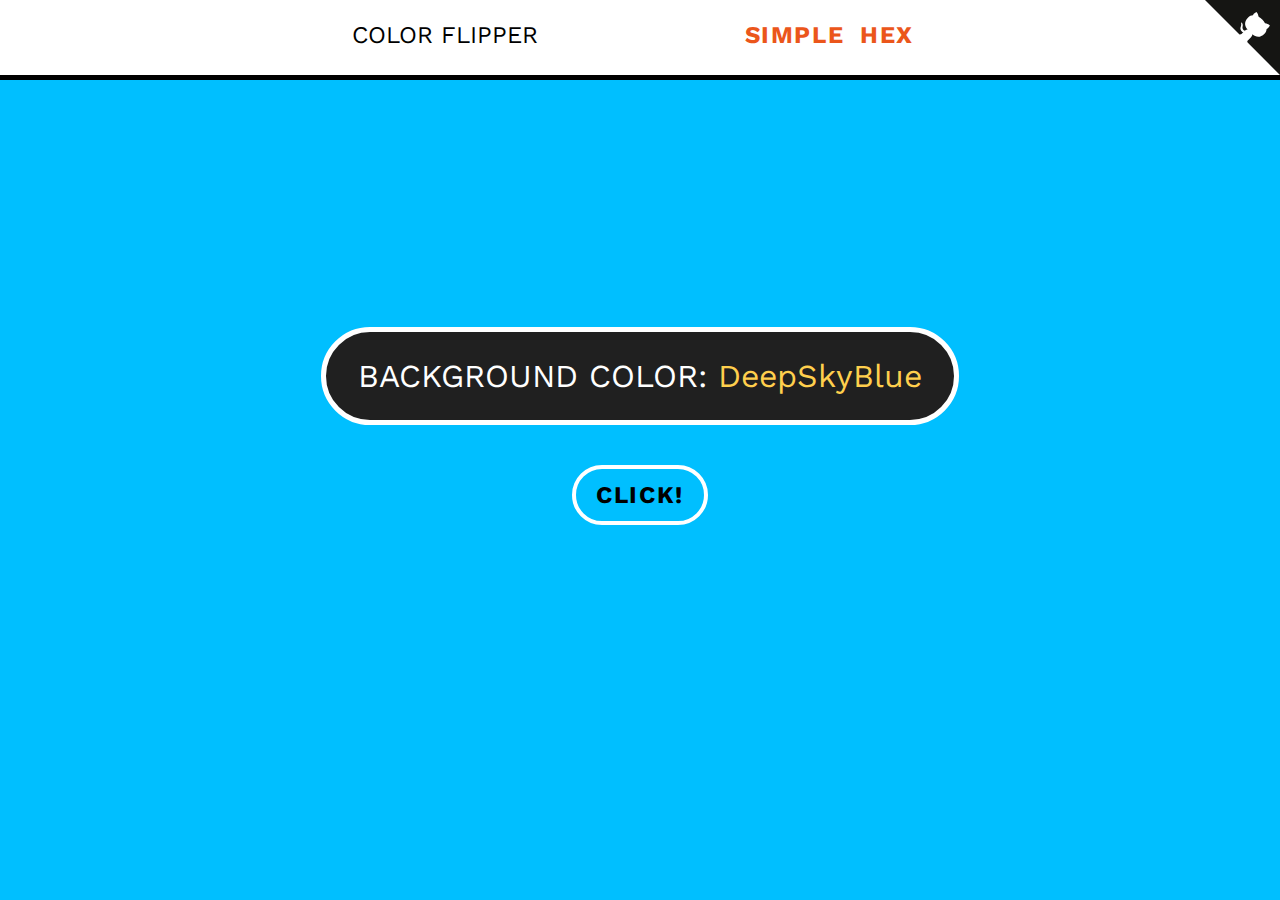
<file: color-flipper/index.html>
<!DOCTYPE html>
<html lang="en">

	<head>
		<meta charset="UTF-8" />
		<meta name="viewport" content="width=device-width, initial-scale=1.0" />
		<meta property="og:title" content="Color Flipper" />
		<meta property="og:image" content="https://emjose.github.io/color-flipper/Assets/meta-002-colors.png" />
		<meta property="og:image:alt"
			content="A button to change the color of the background of the web app. Click to visit website." />
		<meta property="og:description" content="Project by Emmanuel Jose" />
		<meta property="og:url" content="https://emjose.github.io/color-flipper/" />
		<meta property="og:type" content="website" />
		<meta name="twitter:card" content="summary" />
		<meta name="description" content="A background color flipper. Click to visit website." />
		<meta name="theme-color" content="#00BFFF" />
		<meta name="keywords" content="HTML, CSS, JavaScript, button, color changer, color flipper" />
		<meta name="author" content="Emmanuel Jose" />
		<title>Color Flipper</title>
		<link rel="icon" type="image/png" href="Assets/emmanuel-jose.ico" />
		<link rel="apple-touch-icon" sizes="180x180" href="Assets/apple-touch-icon.png" />
		<link rel="icon" type="image/png" sizes="32x32" href="Assets/favicon-32x32.png" />
		<link rel="icon" type="image/png" sizes="16x16" href="Assets/favicon-16x16.png" />
		<link rel="manifest" href="manifest.webmanifest" />
		<link rel="canonical" href="https://emjose.github.io/color-flipper/" />
		<link rel="stylesheet" href="styles.css" />
	</head>

	<body>
		<nav>

			<div class="nav-center">
				<p id="color-flipper">COLOR FLIPPER</p>
				<ul class="nav-links">
					<li><a href="index.html" title="Color Name">SIMPLE</a></li>
					<li><a href="hex.html" title="Hex Value">HEX</a></li>
				</ul>
			</div>

			<a href="https://github.com/emjose/color-flipper/#header" target="_blank" rel="noopener noreferrer"
				class="github-corner" title="View source on GitHub" aria-label="View source on GitHub">
				<svg width="75" height="75" viewBox="0 0 250 250"
					style="fill: var(--github-fill); color: var(--github-color); position: absolute; top: 0; border: 0; right: 0"
					aria-hidden="true">
					<path d="M0,0 L115,115 L130,115 L142,142 L250,250 L250,0 Z"></path>
					<path
						d="M128.3,109.0 C113.8,99.7 119.0,89.6 119.0,89.6 C122.0,82.7 120.5,78.6 120.5,78.6 C119.2,72.0 123.4,76.3 123.4,76.3 C127.3,80.9 125.5,87.3 125.5,87.3 C122.9,97.6 130.6,101.9 134.4,103.2"
						fill="currentColor" style="transform-origin: 130px 106px" class="octo-arm"></path>
					<path
						d="M115.0,115.0 C114.9,115.1 118.7,116.5 119.8,115.4 L133.7,101.6 C136.9,99.2 139.9,98.4 142.2,98.6 C133.8,88.0 127.5,74.4 143.8,58.0 C148.5,53.4 154.0,51.2 159.7,51.0 C160.3,49.4 163.2,43.6 171.4,40.1 C171.4,40.1 176.1,42.5 178.8,56.2 C183.1,58.6 187.2,61.8 190.9,65.4 C194.5,69.0 197.7,73.2 200.1,77.6 C213.8,80.2 216.3,84.9 216.3,84.9 C212.7,93.1 206.9,96.0 205.4,96.6 C205.1,102.4 203.0,107.8 198.3,112.5 C181.9,128.9 168.3,122.5 157.7,114.1 C157.9,116.9 156.7,120.9 152.7,124.9 L141.0,136.5 C139.8,137.7 141.6,141.9 141.8,141.8 Z"
						fill="currentColor" class="octo-body"></path>
				</svg>
			</a>

		</nav>

		<main>
			<div class="container">
				<p>BACKGROUND COLOR: <span class="color">DeepSkyBlue</span></p>
				<button class="btn btn-hero" id="btn">click!</button>
			</div>
		</main>

		<script src="app.js"></script>
	</body>

</html>

<!-- Emmanuel Jose logo and favicon. © Emmanuel Jose. All Rights Reserved. -->
</file>
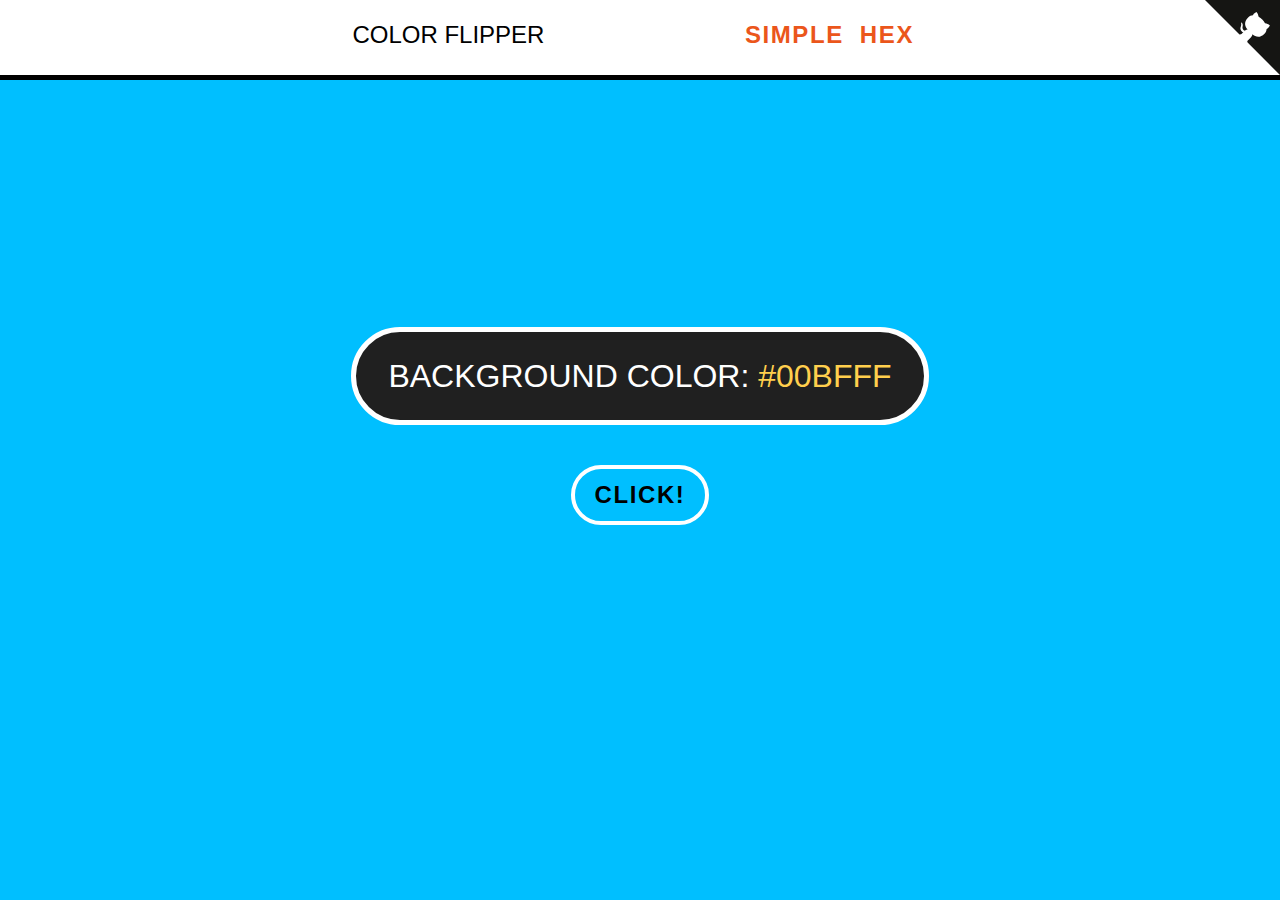
<file: color-flipper/hex.html>
<!DOCTYPE html>
<html lang="en">
  <head>
    <meta charset="UTF-8" />
    <meta name="viewport" content="width=device-width, initial-scale=1.0" />
    <meta property="og:title" content="Color Flipper" />
    <meta
      property="og:image"
      content="https://emjose.github.io/color-flipper/Assets/meta-002-colors.png"
    />
    <meta
      property="og:image:alt"
      content="A button to change the color of the background of the web app. Click to visit website."
    />
    <meta property="og:description" content="Project by Emmanuel Jose" />
    <meta property="og:url" content="https://emjose.github.io/color-flipper/" />
    <meta property="og:type" content="website" />
    <meta name="twitter:card" content="summary" />
    <meta
      name="description"
      content="A background color flipper. Click to visit website."
    />
    <meta name="theme-color" content="#00BFFF" />
    <meta
      name="keywords"
      content="HTML, CSS, JavaScript, button, color changer, color flipper"
    />
    <meta name="author" content="Emmanuel Jose" />
    <title>Color Flipper</title>
    <link rel="icon" type="image/png" href="Assets/emmanuel-jose.ico" />
    <link
      rel="apple-touch-icon"
      sizes="180x180"
      href="Assets/apple-touch-icon.png"
    />
    <link
      rel="icon"
      type="image/png"
      sizes="32x32"
      href="Assets/favicon-32x32.png"
    />
    <link
      rel="icon"
      type="image/png"
      sizes="16x16"
      href="Assets/favicon-16x16.png"
    />
    <link rel="manifest" href="manifest.webmanifest" />
    <link rel="canonical" href="https://emjose.github.io/color-flipper/" />
    <link rel="stylesheet" href="styles.css" />
  </head>

  <body>
    <nav>
      <div class="nav-center">
        <p id="color-flipper">COLOR FLIPPER</p>
        <ul class="nav-links">
          <li><a href="index.html" title="Color Name">SIMPLE</a></li>
          <li><a href="hex.html" title="Hex Value">HEX</a></li>
        </ul>
      </div>

      <a
        href="https://github.com/emjose/color-flipper/#header"
        target="_blank"
        rel="noopener noreferrer"
        class="github-corner"
        title="View source on GitHub"
        aria-label="View source on GitHub"
      >
        <svg
          width="75"
          height="75"
          viewBox="0 0 250 250"
          style="
            fill: var(--github-fill);
            color: var(--github-color);
            position: absolute;
            top: 0;
            border: 0;
            right: 0;
          "
          aria-hidden="true"
        >
          <path d="M0,0 L115,115 L130,115 L142,142 L250,250 L250,0 Z"></path>
          <path
            d="M128.3,109.0 C113.8,99.7 119.0,89.6 119.0,89.6 C122.0,82.7 120.5,78.6 120.5,78.6 C119.2,72.0 123.4,76.3 123.4,76.3 C127.3,80.9 125.5,87.3 125.5,87.3 C122.9,97.6 130.6,101.9 134.4,103.2"
            fill="currentColor"
            style="transform-origin: 130px 106px"
            class="octo-arm"
          ></path>
          <path
            d="M115.0,115.0 C114.9,115.1 118.7,116.5 119.8,115.4 L133.7,101.6 C136.9,99.2 139.9,98.4 142.2,98.6 C133.8,88.0 127.5,74.4 143.8,58.0 C148.5,53.4 154.0,51.2 159.7,51.0 C160.3,49.4 163.2,43.6 171.4,40.1 C171.4,40.1 176.1,42.5 178.8,56.2 C183.1,58.6 187.2,61.8 190.9,65.4 C194.5,69.0 197.7,73.2 200.1,77.6 C213.8,80.2 216.3,84.9 216.3,84.9 C212.7,93.1 206.9,96.0 205.4,96.6 C205.1,102.4 203.0,107.8 198.3,112.5 C181.9,128.9 168.3,122.5 157.7,114.1 C157.9,116.9 156.7,120.9 152.7,124.9 L141.0,136.5 C139.8,137.7 141.6,141.9 141.8,141.8 Z"
            fill="currentColor"
            class="octo-body"
          ></path>
        </svg>
      </a>
    </nav>

    <main>
      <div class="container">
        <p>BACKGROUND COLOR: <span class="color">#00BFFF</span></p>
        <button class="btn btn-hero" id="btn">click!</button>
      </div>
    </main>

    <script src="hex.js"></script>
  </body>
</html>

<!-- Emmanuel Jose logo and favicon. © Emmanuel Jose. All Rights Reserved. -->
</file>
<file: color-flipper/styles.css>
@import url("https://fonts.googleapis.com/css2?family=Work+Sans:wght@700&display=swap");

:root {
	--fixed-width: 620px;
	--white: #fff;
	--black: #000;
	--azure: #f0ffff;
	--deepskyblue: deepskyblue;
	--mustard: rgb(255, 207, 77);
	--orange: rgb(235, 86, 27);
	--mobile-color: rgb(211, 60, 0);
	--blue: rgb(33, 121, 237);
	--off-black: #151513;
	--oval-background: rgb(32, 32, 32);
	--github-fill: var(--off-black);
	--github-color: var(--white);
	--github-focus: var(--orange);
	--transition: all 0.1s linear;
	--spacing: 0.1rem;
	--work-sans: "Work Sans", sans-serif;
}

*,
::after,
::before {
	margin: 0;
	padding: 0;
	box-sizing: border-box;
}

body {
	background: var(--deepskyblue);
	color: var(--off-black);
	line-height: 1.25;
	font-size: 2rem;
}

ul {
	list-style-type: none;
}

a {
	text-decoration: none;
}

li,
p {
	margin-bottom: 1.25rem;
	color: var(--off-black);
}

main {
	min-height: 90vh;
	display: grid;
	place-items: center;
}

nav a,
.btn-hero,
.container p,
.nav-center {
	font-family: var(--work-sans);
}

nav {
	background: var(--white);
	height: 80px;
	width: 100%;
	display: grid;
	align-items: center;
	border-bottom: 5px solid var(--black);
	position: absolute;
}

.nav-center {
	width: 100vw;
	max-width: var(--fixed-width);
	margin: 0 auto;
	padding-left: 1.75%;
	display: flex;
	align-items: center;
	font-size: 1.75rem;
	justify-content: space-between;
}

.nav-links {
	display: flex;
	padding: 20px;
}

nav a {
	text-transform: capitalize;
	font-weight: 700;
	font-size: 1.5rem;
	color: var(--orange);
	letter-spacing: var(--spacing);
	margin-right: 1rem;
}

nav a:hover {
	color: var(--blue);
}

.nav-links li,
#color-flipper {
	font-size: 24px;
	margin-bottom: 10px;
}

#color-flipper {
	color: var(--black);
}

main {
	min-height: calc(100vh - 3rem);
	display: grid;
	place-items: center;
}

.container {
	text-align: center;
}

.container p {
	background: var(--oval-background);
	color: var(--white);
	padding: 1.5rem 2rem;
	border-radius: 10rem;
	margin-bottom: 2.5rem;
	border: 5px solid var(--white);
}

.color {
	color: var(--mustard);
}

.btn-hero {
	text-transform: uppercase;
	background: transparent;
	color: var(--black);
	letter-spacing: var(--spacing);
	display: inline-block;
	font-weight: 700;
	transition: var(--transition);
	border: 4px solid var(--white);
	cursor: pointer;
	border-radius: 25rem;
	font-size: 1.5rem;
	padding: 0.75rem 1.25rem;
}

.btn-hero:hover {
	color: var(--white);
	background: var(--oval-background);
	border-radius: 25rem;
}

button:active {
	transform: translate(0, 0.5rem);
}

li a:focus,
button:focus {
	outline-offset: 4px;
}

li a:focus {
	outline: 4px solid var(--orange);
}

button:focus {
	outline: 4px solid var(--white);
}

.github-corner:focus svg path {
	fill: var(--github-focus);
	outline: none;
}

.github-corner:focus .octo-arm,
.github-corner:focus .octo-body {
	fill: var(--github-color);
	outline: none;
}

.github-corner:focus .octo-arm,
.github-corner:hover .octo-arm {
	animation: octocat-wave 560ms ease-in-out;
}

@keyframes octocat-wave {
	0%,
	100% {
		transform: rotate(0);
	}

	20%,
	60% {
		transform: rotate(-25deg);
	}

	40%,
	80% {
		transform: rotate(10deg);
	}
}

@media screen and (max-width: 682px) {
	.github-corner {
		display: none;
	}

	.container p {
		margin: auto 15px;
	}

	.btn-hero {
		margin-top: 2.5rem;
	}

	.nav-center {
		padding-left: 0;
	}

	#color-flipper {
		padding-left: 20px;
		margin-left: 1rem;
	}
}

@media screen and (max-width: 452px) {
	.container p {
		font-size: 1.5rem;
		padding: 1rem;
	}

	nav a,
	#color-flipper {
		font-size: 16px;
	}

	nav a {
		color: var(--mobile-color);
	}

	.nav-links li {
		margin-bottom: 16.5px;
	}
}

@media screen and (max-width: 300px) {
	.container p {
		font-size: 1rem;
		padding: 0.8rem;
	}
}

@media screen and (max-width: 282px) {
	#color-flipper {
		display: none;
	}

	.nav-links {
		margin: 0 auto;
		padding-left: 15%;
	}
}
</file>
